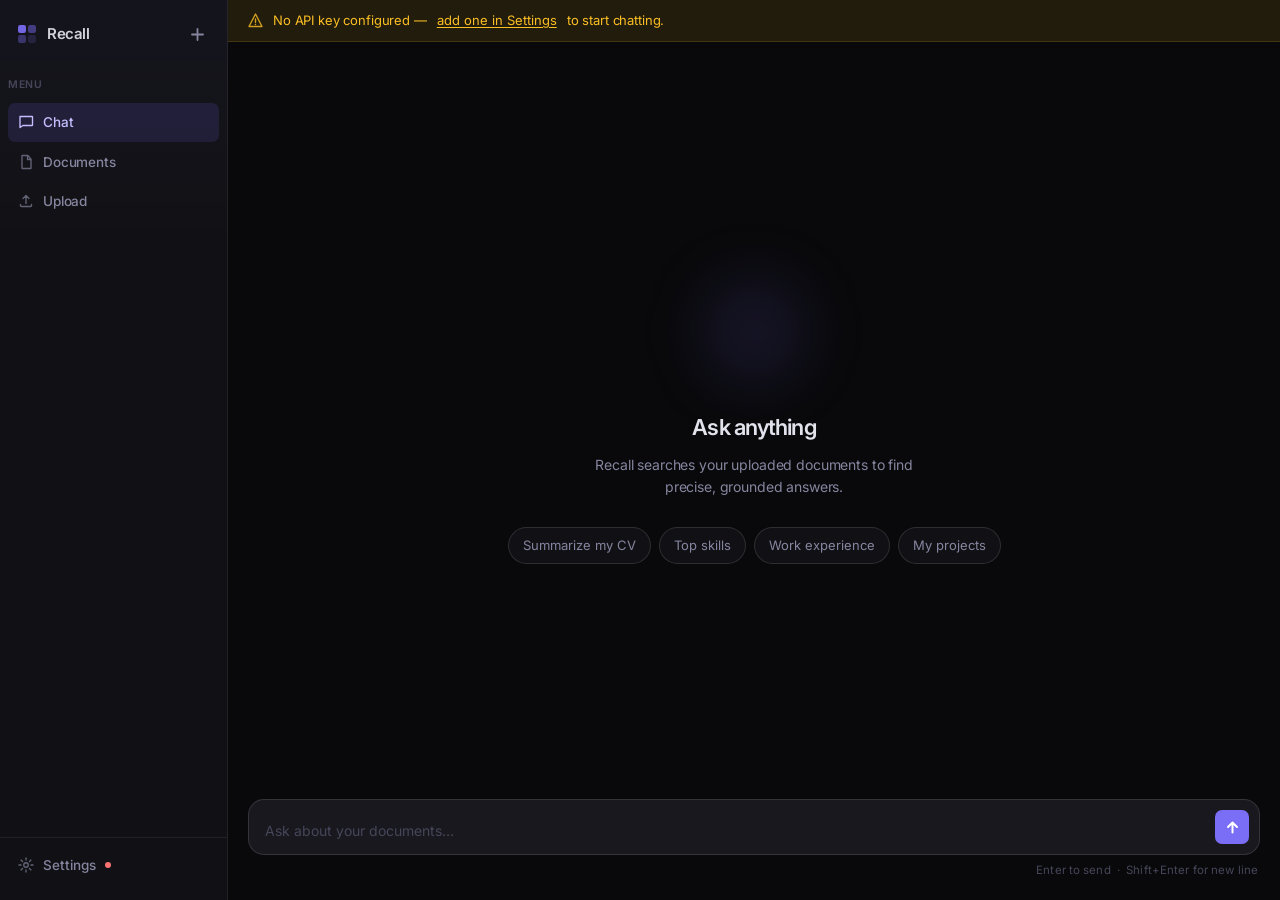
<file: src/frontend/index.html>
<!DOCTYPE html>
<html lang="en">
<head>
  <meta charset="UTF-8">
  <meta name="viewport" content="width=device-width, initial-scale=1.0">
  <meta http-equiv="refresh" content="0; url=pages/chat.html">
  <title>Recall</title>
  <script>window.location.replace("pages/chat.html")</script>
</head>
<body></body>
</html>
</file>
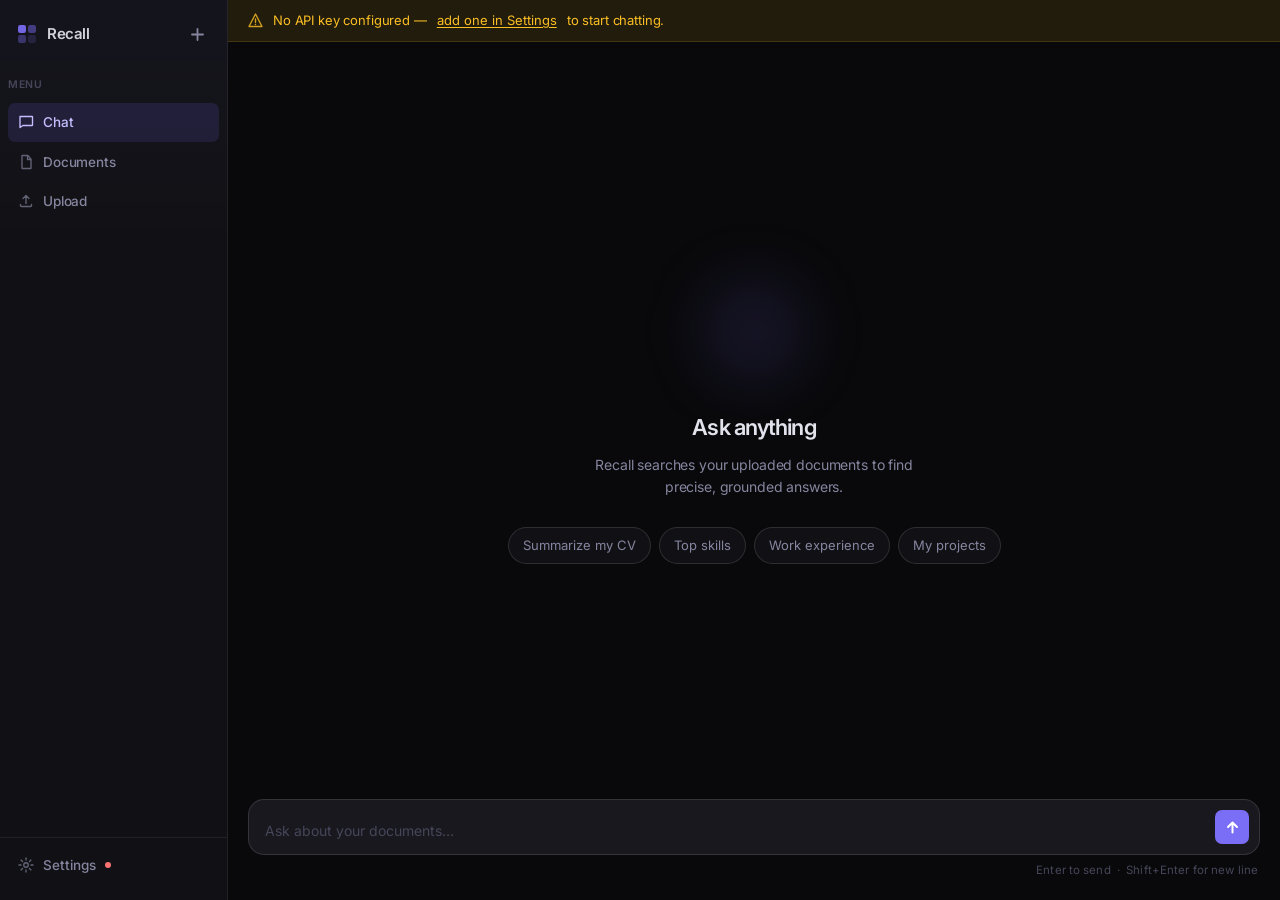
<file: src/frontend/pages/chat.html>
<!DOCTYPE html>
<html lang="en">
<head>
  <meta charset="UTF-8">
  <meta name="viewport" content="width=device-width, initial-scale=1.0">
  <title>Chat — Recall</title>
  <link rel="preconnect" href="https://fonts.googleapis.com">
  <link rel="preconnect" href="https://fonts.gstatic.com" crossorigin>
  <link href="https://fonts.googleapis.com/css2?family=Inter:wght@300;400;500;600&display=swap" rel="stylesheet">
  <link rel="stylesheet" href="../css/style.css">
</head>
<body>

<div class="app-shell">

  <!-- ── Sidebar ─────────────────────────────────────────────── -->
  <aside class="sidebar">
    <div class="sidebar-header">
      <a href="chat.html" class="brand-link" aria-label="Recall home">
        <!-- 4-square grid mark — accent fades diagonally, suggesting depth of recall -->
        <svg class="brand-icon" width="22" height="22" viewBox="0 0 22 22" fill="none" aria-hidden="true">
          <rect x="2" y="2" width="8" height="8" rx="2.2" fill="var(--accent)"/>
          <rect x="12" y="2" width="8" height="8" rx="2.2" fill="var(--accent)" opacity=".5"/>
          <rect x="2" y="12" width="8" height="8" rx="2.2" fill="var(--accent)" opacity=".4"/>
          <rect x="12" y="12" width="8" height="8" rx="2.2" fill="var(--accent)" opacity=".18"/>
        </svg>
        <span class="brand-name">Recall</span>
      </a>
      <a href="chat.html" class="icon-btn" id="new-chat-btn" title="New conversation" aria-label="New conversation">
        <svg width="13" height="13" viewBox="0 0 13 13" fill="none" aria-hidden="true">
          <path d="M6.5 1v11M1 6.5h11" stroke="currentColor" stroke-width="1.8" stroke-linecap="round"/>
        </svg>
      </a>
    </div>

    <p class="sidebar-section-label">Menu</p>

    <nav class="sidebar-nav" aria-label="Main navigation">
      <a href="chat.html" class="nav-item" data-page="chat">
        <svg width="16" height="16" viewBox="0 0 16 16" fill="none" aria-hidden="true">
          <path d="M2 2.5h12a.5.5 0 0 1 .5.5v8a.5.5 0 0 1-.5.5H4.9l-2.9 2V3a.5.5 0 0 1 .5-.5Z"
                stroke="currentColor" stroke-width="1.35" stroke-linejoin="round"/>
        </svg>
        Chat
      </a>
      <a href="documents.html" class="nav-item" data-page="documents">
        <svg width="16" height="16" viewBox="0 0 16 16" fill="none" aria-hidden="true">
          <path d="M4 1.5h5.8L13 5.2V14a.5.5 0 0 1-.5.5h-8A.5.5 0 0 1 4 14V2a.5.5 0 0 1 .5-.5Z" 
                stroke="currentColor" stroke-width="1.35" stroke-linejoin="round"/>
          <path d="M9.5 1.5v4H13" stroke="currentColor" stroke-width="1.35" stroke-linejoin="round"/>
        </svg>
        Documents
      </a>
      <a href="upload.html" class="nav-item" data-page="upload">
        <svg width="16" height="16" viewBox="0 0 16 16" fill="none" aria-hidden="true">
          <path d="M8 10.5V2.5m0 0L5 5.5m3-3 3 3" stroke="currentColor" stroke-width="1.35" stroke-linecap="round" stroke-linejoin="round"/>
          <path d="M2.5 11.5v1a1 1 0 0 0 1 1h9a1 1 0 0 0 1-1v-1" stroke="currentColor" stroke-width="1.35" stroke-linecap="round"/>
        </svg>
        Upload
      </a>
    </nav>

    <div class="sidebar-footer">
      <button class="nav-item" id="open-settings" aria-label="Open settings">
        <svg width="16" height="16" viewBox="0 0 16 16" fill="none" aria-hidden="true">
          <circle cx="8" cy="8" r="2.25" stroke="currentColor" stroke-width="1.35"/>
          <path d="M8 1v2M8 13v2M1 8h2M13 8h2M3.1 3.1l1.4 1.4M11.5 11.5l1.4 1.4M12.9 3.1l-1.4 1.4M4.5 11.5l-1.4 1.4"
                stroke="currentColor" stroke-width="1.35" stroke-linecap="round"/>
        </svg>
        Settings
        <span class="key-dot" id="key-indicator" aria-label="API key status"></span>
      </button>
    </div>
  </aside>
  <!-- /sidebar -->

  <!-- ── Main content ────────────────────────────────────────── -->
  <main class="main-content">

    <!-- Mobile topbar -->
    <div class="page-topbar">
      <button class="menu-toggle" id="menu-toggle" aria-label="Open sidebar">
        <span></span><span></span><span></span>
      </button>
      <span class="page-topbar-title">Chat</span>
    </div>

    <!-- API key warning (shown by JS when no key is stored) -->
    <div class="warning-banner hidden" id="api-warning" role="alert">
      <svg width="15" height="15" viewBox="0 0 15 15" fill="none" aria-hidden="true">
        <path d="M7.5 1L14 13.5H1L7.5 1Z" stroke="currentColor" stroke-width="1.4" stroke-linejoin="round"/>
        <path d="M7.5 6v3.5" stroke="currentColor" stroke-width="1.4" stroke-linecap="round"/>
        <circle cx="7.5" cy="11.5" r=".75" fill="currentColor"/>
      </svg>
      No API key configured —
      <button class="banner-action" id="banner-settings-btn">add one in Settings</button>
      to start chatting.
    </div>

    <!-- Message thread -->
    <div class="chat-messages" id="chat-messages" role="log" aria-live="polite" aria-label="Conversation">

      <!-- Empty / welcome state -->
      <div class="empty-chat" id="empty-state">
        <div class="empty-orb" aria-hidden="true"></div>
        <h2>Ask anything</h2>
        <p>Recall searches your uploaded documents to find precise, grounded answers.</p>
        <div class="prompt-chips" role="list" aria-label="Suggested prompts">
          <button class="prompt-chip" role="listitem" data-prompt="Summarize my CV">Summarize my CV</button>
          <button class="prompt-chip" role="listitem" data-prompt="What are my top skills?">Top skills</button>
          <button class="prompt-chip" role="listitem" data-prompt="List my work experience">Work experience</button>
          <button class="prompt-chip" role="listitem" data-prompt="What projects have I worked on?">My projects</button>
        </div>
      </div>

    </div>
    <!-- /chat-messages -->

    <!-- Pinned input bar -->
    <div class="chat-input-area">
      <div class="chat-input-wrapper">
        <textarea
          id="chat-input"
          placeholder="Ask about your documents…"
          rows="1"
          aria-label="Chat message"
          autocomplete="off"
          spellcheck="false"
        ></textarea>
        <button class="send-btn" id="send-btn" title="Send (Enter)" aria-label="Send message">
          <svg width="15" height="15" viewBox="0 0 15 15" fill="none" aria-hidden="true">
            <path d="M7.5 12.5V2.5m0 0L3 7m4.5-4.5L12 7"
                  stroke="currentColor" stroke-width="2" stroke-linecap="round" stroke-linejoin="round"/>
          </svg>
        </button>
      </div>
      <p class="input-hint">Enter to send &nbsp;·&nbsp; Shift+Enter for new line</p>
    </div>

  </main>
  <!-- /main-content -->

</div>
<!-- /app-shell -->

<!-- Mobile sidebar backdrop -->
<div class="sidebar-backdrop" id="sidebar-backdrop" aria-hidden="true"></div>

<!-- Settings modal -->
<dialog class="modal" id="settings-modal" aria-label="Settings">
  <div class="modal-panel">
    <div class="modal-header">
      <h2>Settings</h2>
      <button class="icon-btn" id="close-settings" aria-label="Close settings">
        <svg width="13" height="13" viewBox="0 0 13 13" fill="none" aria-hidden="true">
          <path d="M1 1l11 11M12 1L1 12" stroke="currentColor" stroke-width="1.8" stroke-linecap="round"/>
        </svg>
      </button>
    </div>
    <div class="modal-body">
      <div class="field">
        <label class="field-label" for="api-key-input">API Key</label>
        <p class="field-hint">
          Stored locally in your browser. Sent only to your local Recall backend —
          never to any third party.
        </p>
        <div class="key-reveal-wrap" style="margin-top: 8px;">
          <input
            type="password"
            id="api-key-input"
            class="input"
            placeholder="sk-ant-…"
            autocomplete="off"
            spellcheck="false"
          >
          <button class="key-toggle icon-btn" id="toggle-key-visibility" type="button" aria-label="Show API key">
            <svg width="15" height="15" viewBox="0 0 15 15" fill="none" aria-hidden="true">
              <ellipse cx="7.5" cy="7.5" rx="5.5" ry="3.5" stroke="currentColor" stroke-width="1.3"/>
              <circle cx="7.5" cy="7.5" r="1.5" fill="currentColor"/>
            </svg>
          </button>
        </div>
      </div>
    </div>
    <div class="modal-footer">
      <button class="btn btn-ghost" id="cancel-settings">Cancel</button>
      <button class="btn btn-primary" id="save-settings">Save key</button>
    </div>
  </div>
</dialog>

<!-- Toast container -->
<div id="toast-container" class="toast-container" aria-live="assertive" aria-atomic="true"></div>

<script type="module" src="../js/chat.js"></script>
</body>
</html>
</file>
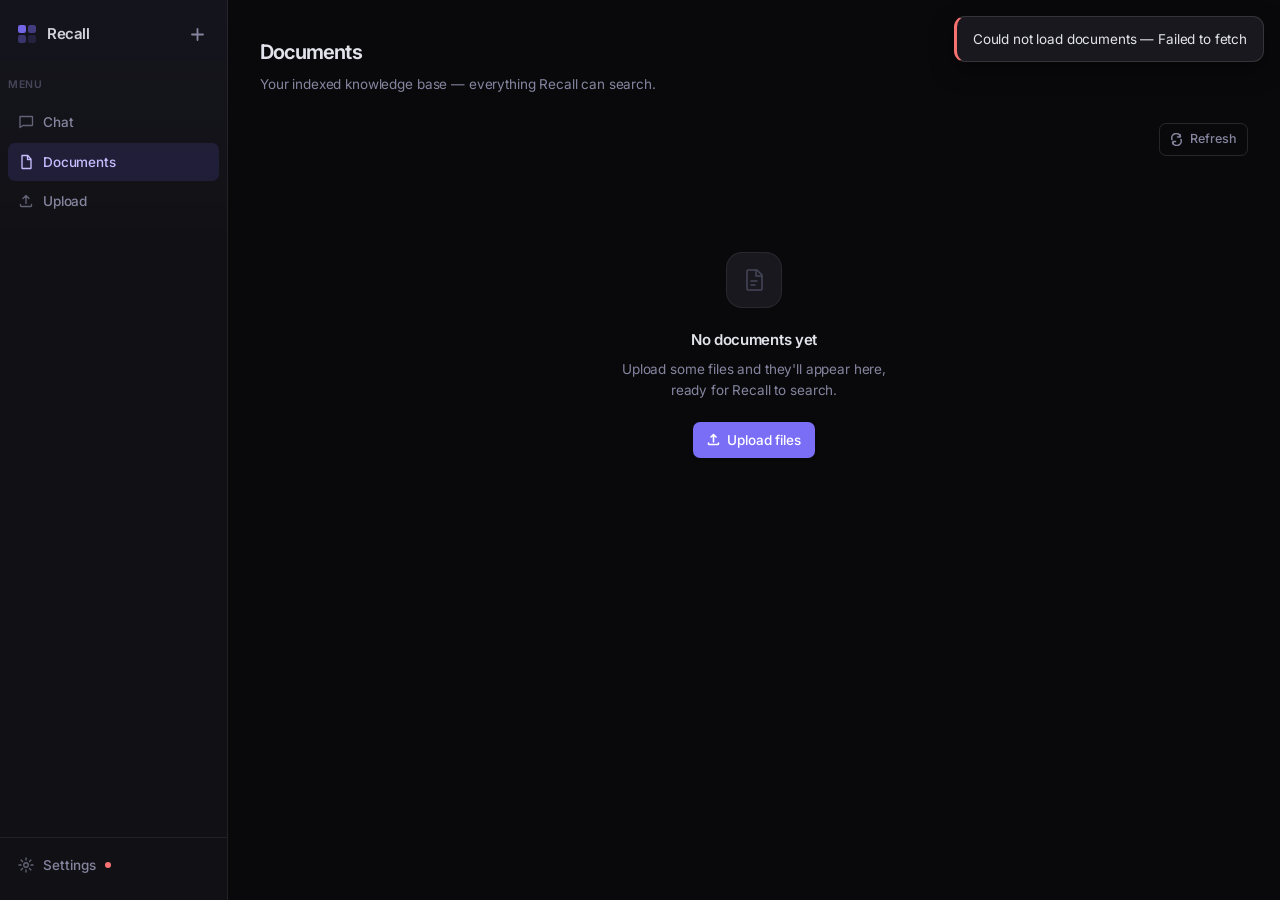
<file: src/frontend/pages/documents.html>
<!DOCTYPE html>
<html lang="en">
<head>
  <meta charset="UTF-8">
  <meta name="viewport" content="width=device-width, initial-scale=1.0">
  <title>Documents — Recall</title>
  <link rel="preconnect" href="https://fonts.googleapis.com">
  <link rel="preconnect" href="https://fonts.gstatic.com" crossorigin>
  <link href="https://fonts.googleapis.com/css2?family=Inter:wght@300;400;500;600&display=swap" rel="stylesheet">
  <link rel="stylesheet" href="../css/style.css">
</head>
<body>

<div class="app-shell">

  <!-- ── Sidebar ─────────────────────────────────────────────── -->
  <aside class="sidebar">
    <div class="sidebar-header">
      <a href="chat.html" class="brand-link" aria-label="Recall home">
        <svg class="brand-icon" width="22" height="22" viewBox="0 0 22 22" fill="none" aria-hidden="true">
          <rect x="2" y="2" width="8" height="8" rx="2.2" fill="var(--accent)"/>
          <rect x="12" y="2" width="8" height="8" rx="2.2" fill="var(--accent)" opacity=".5"/>
          <rect x="2" y="12" width="8" height="8" rx="2.2" fill="var(--accent)" opacity=".4"/>
          <rect x="12" y="12" width="8" height="8" rx="2.2" fill="var(--accent)" opacity=".18"/>
        </svg>
        <span class="brand-name">Recall</span>
      </a>
      <a href="chat.html" class="icon-btn" id="new-chat-btn" title="New conversation" aria-label="New conversation">
        <svg width="13" height="13" viewBox="0 0 13 13" fill="none" aria-hidden="true">
          <path d="M6.5 1v11M1 6.5h11" stroke="currentColor" stroke-width="1.8" stroke-linecap="round"/>
        </svg>
      </a>
    </div>

    <p class="sidebar-section-label">Menu</p>

    <nav class="sidebar-nav" aria-label="Main navigation">
      <a href="chat.html" class="nav-item" data-page="chat">
        <svg width="16" height="16" viewBox="0 0 16 16" fill="none" aria-hidden="true">
          <path d="M2 2.5h12a.5.5 0 0 1 .5.5v8a.5.5 0 0 1-.5.5H4.9l-2.9 2V3a.5.5 0 0 1 .5-.5Z"
                stroke="currentColor" stroke-width="1.35" stroke-linejoin="round"/>
        </svg>
        Chat
      </a>
      <a href="documents.html" class="nav-item" data-page="documents">
        <svg width="16" height="16" viewBox="0 0 16 16" fill="none" aria-hidden="true">
          <path d="M4 1.5h5.8L13 5.2V14a.5.5 0 0 1-.5.5h-8A.5.5 0 0 1 4 14V2a.5.5 0 0 1 .5-.5Z"
                stroke="currentColor" stroke-width="1.35" stroke-linejoin="round"/>
          <path d="M9.5 1.5v4H13" stroke="currentColor" stroke-width="1.35" stroke-linejoin="round"/>
        </svg>
        Documents
      </a>
      <a href="upload.html" class="nav-item" data-page="upload">
        <svg width="16" height="16" viewBox="0 0 16 16" fill="none" aria-hidden="true">
          <path d="M8 10.5V2.5m0 0L5 5.5m3-3 3 3" stroke="currentColor" stroke-width="1.35" stroke-linecap="round" stroke-linejoin="round"/>
          <path d="M2.5 11.5v1a1 1 0 0 0 1 1h9a1 1 0 0 0 1-1v-1" stroke="currentColor" stroke-width="1.35" stroke-linecap="round"/>
        </svg>
        Upload
      </a>
    </nav>

    <div class="sidebar-footer">
      <button class="nav-item" id="open-settings" aria-label="Open settings">
        <svg width="16" height="16" viewBox="0 0 16 16" fill="none" aria-hidden="true">
          <circle cx="8" cy="8" r="2.25" stroke="currentColor" stroke-width="1.35"/>
          <path d="M8 1v2M8 13v2M1 8h2M13 8h2M3.1 3.1l1.4 1.4M11.5 11.5l1.4 1.4M12.9 3.1l-1.4 1.4M4.5 11.5l-1.4 1.4"
                stroke="currentColor" stroke-width="1.35" stroke-linecap="round"/>
        </svg>
        Settings
        <span class="key-dot" id="key-indicator" aria-label="API key status"></span>
      </button>
    </div>
  </aside>
  <!-- /sidebar -->

  <!-- ── Main content ────────────────────────────────────────── -->
  <main class="main-content">

    <!-- Mobile topbar -->
    <div class="page-topbar">
      <button class="menu-toggle" id="menu-toggle" aria-label="Open sidebar">
        <span></span><span></span><span></span>
      </button>
      <span class="page-topbar-title">Documents</span>
    </div>

    <div class="page-content">

      <div class="page-heading">
        <h1>Documents</h1>
        <p>Your indexed knowledge base — everything Recall can search.</p>
      </div>

      <!-- Docs subheader: count + refresh -->
      <div class="docs-header">
        <span class="docs-count" id="doc-count"></span>
        <button class="btn btn-ghost" id="refresh-btn" title="Refresh list" style="padding: 5px 10px; font-size: 12.5px;">
          <svg width="13" height="13" viewBox="0 0 13 13" fill="none" aria-hidden="true">
            <path d="M2 6.5A4.5 4.5 0 0 1 10.5 3.5M11 6.5A4.5 4.5 0 0 1 2.5 9.5" stroke="currentColor" stroke-width="1.5" stroke-linecap="round"/>
            <path d="M10 1.5v2.5H7.5" stroke="currentColor" stroke-width="1.5" stroke-linecap="round" stroke-linejoin="round"/>
            <path d="M3 11V8.5H5.5" stroke="currentColor" stroke-width="1.5" stroke-linecap="round" stroke-linejoin="round"/>
          </svg>
          Refresh
        </button>
      </div>

      <!-- Loading state -->
      <div id="docs-loading" class="spinner-wrap" aria-label="Loading documents">
        <div class="spinner" role="status"></div>
      </div>

      <!-- Empty state -->
      <div id="docs-empty" class="empty-state hidden" aria-live="polite">
        <div class="empty-state-icon" aria-hidden="true">
          <svg width="24" height="24" viewBox="0 0 24 24" fill="none">
            <path d="M6 2h9l5 5v14a1 1 0 0 1-1 1H6a1 1 0 0 1-1-1V3a1 1 0 0 1 1-1Z"
                  stroke="currentColor" stroke-width="1.5" stroke-linejoin="round"/>
            <path d="M14 2v6h6" stroke="currentColor" stroke-width="1.5" stroke-linejoin="round"/>
            <path d="M9 13h6M9 17h4" stroke="currentColor" stroke-width="1.5" stroke-linecap="round"/>
          </svg>
        </div>
        <h3>No documents yet</h3>
        <p>Upload some files and they'll appear here, ready for Recall to search.</p>
        <a href="upload.html" class="btn btn-primary">
          <svg width="13" height="13" viewBox="0 0 13 13" fill="none" aria-hidden="true">
            <path d="M6.5 9V1.5m0 0L4 4m2.5-2.5L9 4" stroke="currentColor" stroke-width="1.6" stroke-linecap="round" stroke-linejoin="round"/>
            <path d="M1.5 10v.75A.75.75 0 0 0 2.25 11.5h8.5a.75.75 0 0 0 .75-.75V10" stroke="currentColor" stroke-width="1.6" stroke-linecap="round"/>
          </svg>
          Upload files
        </a>
      </div>

      <!-- Document list (populated by JS) -->
      <div id="doc-list" class="doc-list hidden" role="list" aria-label="Uploaded documents">
        <!-- Column header -->
        <div class="doc-list-header" role="row" aria-hidden="true">
          <span>Name</span>
          <span>Size</span>
          <span>Uploaded</span>
          <span></span>
        </div>
        <!-- Rows injected here by documents.js -->
      </div>

    </div>
    <!-- /page-content -->

  </main>
  <!-- /main-content -->

</div>
<!-- /app-shell -->

<!-- Mobile sidebar backdrop -->
<div class="sidebar-backdrop" id="sidebar-backdrop" aria-hidden="true"></div>

<!-- Settings modal -->
<dialog class="modal" id="settings-modal" aria-label="Settings">
  <div class="modal-panel">
    <div class="modal-header">
      <h2>Settings</h2>
      <button class="icon-btn" id="close-settings" aria-label="Close settings">
        <svg width="13" height="13" viewBox="0 0 13 13" fill="none" aria-hidden="true">
          <path d="M1 1l11 11M12 1L1 12" stroke="currentColor" stroke-width="1.8" stroke-linecap="round"/>
        </svg>
      </button>
    </div>
    <div class="modal-body">
      <div class="field">
        <label class="field-label" for="api-key-input">API Key</label>
        <p class="field-hint">
          Stored locally in your browser. Sent only to your local Recall backend —
          never to any third party.
        </p>
        <div class="key-reveal-wrap" style="margin-top: 8px;">
          <input
            type="password"
            id="api-key-input"
            class="input"
            placeholder="sk-ant-…"
            autocomplete="off"
            spellcheck="false"
          >
          <button class="key-toggle icon-btn" id="toggle-key-visibility" type="button" aria-label="Show API key">
            <svg width="15" height="15" viewBox="0 0 15 15" fill="none" aria-hidden="true">
              <ellipse cx="7.5" cy="7.5" rx="5.5" ry="3.5" stroke="currentColor" stroke-width="1.3"/>
              <circle cx="7.5" cy="7.5" r="1.5" fill="currentColor"/>
            </svg>
          </button>
        </div>
      </div>
    </div>
    <div class="modal-footer">
      <button class="btn btn-ghost" id="cancel-settings">Cancel</button>
      <button class="btn btn-primary" id="save-settings">Save key</button>
    </div>
  </div>
</dialog>

<!-- Toast container -->
<div id="toast-container" class="toast-container" aria-live="assertive" aria-atomic="true"></div>

<script type="module" src="../js/documents.js"></script>
</body>
</html>
</file>
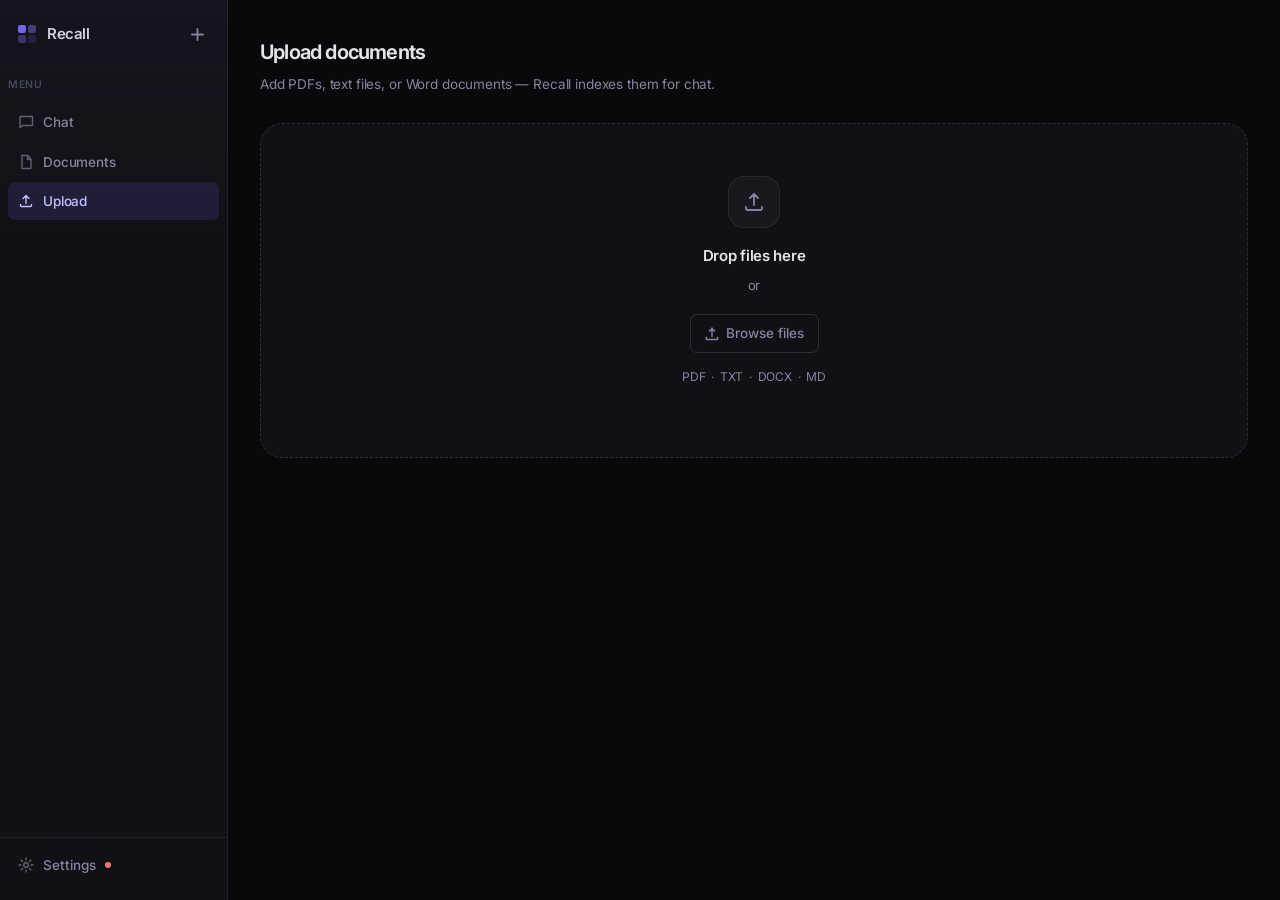
<file: src/frontend/pages/upload.html>
<!DOCTYPE html>
<html lang="en">
<head>
  <meta charset="UTF-8">
  <meta name="viewport" content="width=device-width, initial-scale=1.0">
  <title>Upload — Recall</title>
  <link rel="preconnect" href="https://fonts.googleapis.com">
  <link rel="preconnect" href="https://fonts.gstatic.com" crossorigin>
  <link href="https://fonts.googleapis.com/css2?family=Inter:wght@300;400;500;600&display=swap" rel="stylesheet">
  <link rel="stylesheet" href="../css/style.css">
</head>
<body>

<div class="app-shell">

  <!-- ── Sidebar ─────────────────────────────────────────────── -->
  <aside class="sidebar">
    <div class="sidebar-header">
      <a href="chat.html" class="brand-link" aria-label="Recall home">
        <svg class="brand-icon" width="22" height="22" viewBox="0 0 22 22" fill="none" aria-hidden="true">
          <rect x="2" y="2" width="8" height="8" rx="2.2" fill="var(--accent)"/>
          <rect x="12" y="2" width="8" height="8" rx="2.2" fill="var(--accent)" opacity=".5"/>
          <rect x="2" y="12" width="8" height="8" rx="2.2" fill="var(--accent)" opacity=".4"/>
          <rect x="12" y="12" width="8" height="8" rx="2.2" fill="var(--accent)" opacity=".18"/>
        </svg>
        <span class="brand-name">Recall</span>
      </a>
      <a href="chat.html" class="icon-btn" id="new-chat-btn" title="New conversation" aria-label="New conversation">
        <svg width="13" height="13" viewBox="0 0 13 13" fill="none" aria-hidden="true">
          <path d="M6.5 1v11M1 6.5h11" stroke="currentColor" stroke-width="1.8" stroke-linecap="round"/>
        </svg>
      </a>
    </div>

    <p class="sidebar-section-label">Menu</p>

    <nav class="sidebar-nav" aria-label="Main navigation">
      <a href="chat.html" class="nav-item" data-page="chat">
        <svg width="16" height="16" viewBox="0 0 16 16" fill="none" aria-hidden="true">
          <path d="M2 2.5h12a.5.5 0 0 1 .5.5v8a.5.5 0 0 1-.5.5H4.9l-2.9 2V3a.5.5 0 0 1 .5-.5Z"
                stroke="currentColor" stroke-width="1.35" stroke-linejoin="round"/>
        </svg>
        Chat
      </a>
      <a href="documents.html" class="nav-item" data-page="documents">
        <svg width="16" height="16" viewBox="0 0 16 16" fill="none" aria-hidden="true">
          <path d="M4 1.5h5.8L13 5.2V14a.5.5 0 0 1-.5.5h-8A.5.5 0 0 1 4 14V2a.5.5 0 0 1 .5-.5Z"
                stroke="currentColor" stroke-width="1.35" stroke-linejoin="round"/>
          <path d="M9.5 1.5v4H13" stroke="currentColor" stroke-width="1.35" stroke-linejoin="round"/>
        </svg>
        Documents
      </a>
      <a href="upload.html" class="nav-item" data-page="upload">
        <svg width="16" height="16" viewBox="0 0 16 16" fill="none" aria-hidden="true">
          <path d="M8 10.5V2.5m0 0L5 5.5m3-3 3 3" stroke="currentColor" stroke-width="1.35" stroke-linecap="round" stroke-linejoin="round"/>
          <path d="M2.5 11.5v1a1 1 0 0 0 1 1h9a1 1 0 0 0 1-1v-1" stroke="currentColor" stroke-width="1.35" stroke-linecap="round"/>
        </svg>
        Upload
      </a>
    </nav>

    <div class="sidebar-footer">
      <button class="nav-item" id="open-settings" aria-label="Open settings">
        <svg width="16" height="16" viewBox="0 0 16 16" fill="none" aria-hidden="true">
          <circle cx="8" cy="8" r="2.25" stroke="currentColor" stroke-width="1.35"/>
          <path d="M8 1v2M8 13v2M1 8h2M13 8h2M3.1 3.1l1.4 1.4M11.5 11.5l1.4 1.4M12.9 3.1l-1.4 1.4M4.5 11.5l-1.4 1.4"
                stroke="currentColor" stroke-width="1.35" stroke-linecap="round"/>
        </svg>
        Settings
        <span class="key-dot" id="key-indicator" aria-label="API key status"></span>
      </button>
    </div>
  </aside>
  <!-- /sidebar -->

  <!-- ── Main content ────────────────────────────────────────── -->
  <main class="main-content">

    <!-- Mobile topbar -->
    <div class="page-topbar">
      <button class="menu-toggle" id="menu-toggle" aria-label="Open sidebar">
        <span></span><span></span><span></span>
      </button>
      <span class="page-topbar-title">Upload</span>
    </div>

    <div class="page-content">

      <div class="page-heading">
        <h1>Upload documents</h1>
        <p>Add PDFs, text files, or Word documents — Recall indexes them for chat.</p>
      </div>

      <!-- Drop zone -->
      <div class="drop-zone" id="drop-zone" role="button" tabindex="0" aria-label="Drop files here or click to browse">

        <!-- Icon -->
        <div class="drop-icon" aria-hidden="true">
          <svg width="24" height="24" viewBox="0 0 24 24" fill="none">
            <path d="M12 15V4m0 0L8 8m4-4 4 4" stroke="currentColor" stroke-width="1.8" stroke-linecap="round" stroke-linejoin="round"/>
            <path d="M4 17v1.5A1.5 1.5 0 0 0 5.5 20h13a1.5 1.5 0 0 0 1.5-1.5V17" stroke="currentColor" stroke-width="1.8" stroke-linecap="round"/>
          </svg>
        </div>

        <p class="drop-title">Drop files here</p>
        <p class="drop-sub">or</p>

        <button class="btn btn-ghost" id="browse-btn" type="button">
          <svg width="14" height="14" viewBox="0 0 14 14" fill="none" aria-hidden="true">
            <path d="M1.5 10.5V12a.5.5 0 0 0 .5.5h10a.5.5 0 0 0 .5-.5v-1.5" stroke="currentColor" stroke-width="1.4" stroke-linecap="round"/>
            <path d="M7 1v8.5M4.5 4 7 1.5 9.5 4" stroke="currentColor" stroke-width="1.4" stroke-linecap="round" stroke-linejoin="round"/>
          </svg>
          Browse files
        </button>

        <p class="drop-sub" style="margin-top: 14px; font-size: 12px;">
          PDF &nbsp;·&nbsp; TXT &nbsp;·&nbsp; DOCX &nbsp;·&nbsp; MD
        </p>

        <!-- Hidden file input -->
        <input
          type="file"
          id="file-input"
          multiple
          accept=".pdf,.txt,.docx,.doc,.md"
          aria-hidden="true"
          style="display:none"
        >
      </div>
      <!-- /drop-zone -->

      <!-- Upload queue — items appended here by JS -->
      <div id="file-queue" class="file-queue" aria-live="polite" aria-label="Upload queue"></div>

    </div>
    <!-- /page-content -->

  </main>
  <!-- /main-content -->

</div>
<!-- /app-shell -->

<!-- Mobile sidebar backdrop -->
<div class="sidebar-backdrop" id="sidebar-backdrop" aria-hidden="true"></div>

<!-- Settings modal -->
<dialog class="modal" id="settings-modal" aria-label="Settings">
  <div class="modal-panel">
    <div class="modal-header">
      <h2>Settings</h2>
      <button class="icon-btn" id="close-settings" aria-label="Close settings">
        <svg width="13" height="13" viewBox="0 0 13 13" fill="none" aria-hidden="true">
          <path d="M1 1l11 11M12 1L1 12" stroke="currentColor" stroke-width="1.8" stroke-linecap="round"/>
        </svg>
      </button>
    </div>
    <div class="modal-body">
      <div class="field">
        <label class="field-label" for="api-key-input">API Key</label>
        <p class="field-hint">
          Stored locally in your browser. Sent only to your local Recall backend —
          never to any third party.
        </p>
        <div class="key-reveal-wrap" style="margin-top: 8px;">
          <input
            type="password"
            id="api-key-input"
            class="input"
            placeholder="sk-ant-…"
            autocomplete="off"
            spellcheck="false"
          >
          <button class="key-toggle icon-btn" id="toggle-key-visibility" type="button" aria-label="Show API key">
            <svg width="15" height="15" viewBox="0 0 15 15" fill="none" aria-hidden="true">
              <ellipse cx="7.5" cy="7.5" rx="5.5" ry="3.5" stroke="currentColor" stroke-width="1.3"/>
              <circle cx="7.5" cy="7.5" r="1.5" fill="currentColor"/>
            </svg>
          </button>
        </div>
      </div>
    </div>
    <div class="modal-footer">
      <button class="btn btn-ghost" id="cancel-settings">Cancel</button>
      <button class="btn btn-primary" id="save-settings">Save key</button>
    </div>
  </div>
</dialog>

<!-- Toast container -->
<div id="toast-container" class="toast-container" aria-live="assertive" aria-atomic="true"></div>

<script type="module" src="../js/upload.js"></script>
</body>
</html>
</file>
<file: src/frontend/css/style.css>
/* ══════════════════════════════════════════════════════════════════
   RECALL — Personal Knowledge Assistant
   style.css  |  Single source of truth for all styles
══════════════════════════════════════════════════════════════════ */

/* ── DESIGN TOKENS ──────────────────────────────────────────────── */
:root {
  /* Backgrounds — stacked from deepest to most elevated */
  --bg:           #09090b;
  --bg-surface:   #111115;
  --bg-elevated:  #18181e;
  --bg-hover:     #1f1f28;

  /* Borders */
  --border:        rgba(255,255,255,0.07);
  --border-strong: rgba(255,255,255,0.12);

  /* Accent — a violet that sits between indigo and purple */
  --accent:       #7b6ef6;
  --accent-hi:    #9d92f9;
  --accent-dim:   rgba(123, 110, 246, 0.14);
  --accent-glow:  rgba(123, 110, 246, 0.07);
  --accent-text:  #c4beff;

  /* Text */
  --tx-1: #e3e3ec;
  --tx-2: #8585a0;
  --tx-3: #46465a;

  /* Semantic */
  --green:      #4ade80;
  --green-dim:  rgba(74, 222, 128, 0.10);
  --red:        #f87171;
  --red-dim:    rgba(248, 113, 113, 0.10);
  --amber:      #fbbf24;
  --amber-dim:  rgba(251, 191, 36, 0.10);

  /* Layout */
  --sidebar-w: 228px;

  /* Radii */
  --r-xs:   4px;
  --r-sm:   7px;
  --r-md:   11px;
  --r-lg:   16px;
  --r-xl:   22px;
  --r-full: 9999px;

  /* Transitions */
  --t-fast: 100ms ease;
  --t-base: 180ms ease;
  --t-slow: 320ms cubic-bezier(0.16, 1, 0.3, 1);
}


/* ── RESET & BASE ───────────────────────────────────────────────── */
*, *::before, *::after { box-sizing: border-box; margin: 0; padding: 0; }

html, body { height: 100%; }

body {
  font-family: 'Inter', system-ui, -apple-system, BlinkMacSystemFont, sans-serif;
  background: var(--bg);
  color: var(--tx-1);
  font-size: 14px;
  line-height: 1.65;
  letter-spacing: -0.01em;
  -webkit-font-smoothing: antialiased;
  text-rendering: optimizeLegibility;
  overflow: hidden;
  animation: page-fade-in 200ms ease both;
}

a { color: inherit; text-decoration: none; }
button { cursor: pointer; font: inherit; border: none; background: none; }
input, textarea { font: inherit; }
svg { display: block; flex-shrink: 0; }
img { display: block; max-width: 100%; }
::selection { background: var(--accent-dim); color: var(--accent-text); }


/* ── CUSTOM SCROLLBAR ───────────────────────────────────────────── */
::-webkit-scrollbar { width: 4px; }
::-webkit-scrollbar-track { background: transparent; }
::-webkit-scrollbar-thumb {
  background: var(--border-strong);
  border-radius: var(--r-full);
}
::-webkit-scrollbar-thumb:hover { background: var(--tx-3); }


/* ── SHELL LAYOUT ───────────────────────────────────────────────── */
.app-shell {
  display: flex;
  height: 100vh;
  overflow: hidden;
}

.main-content {
  flex: 1;
  min-width: 0;
  display: flex;
  flex-direction: column;
  height: 100vh;
  overflow: hidden;
}


/* ── SIDEBAR ────────────────────────────────────────────────────── */
.sidebar {
  width: var(--sidebar-w);
  flex-shrink: 0;
  display: flex;
  flex-direction: column;
  height: 100vh;
  background: var(--bg-surface);
  border-right: 1px solid var(--border);
  overflow: hidden;

  /* Subtle gradient from accent at top — almost imperceptible */
  background-image: linear-gradient(
    180deg,
    rgba(123, 110, 246, 0.04) 0%,
    transparent 240px
  );
}

.sidebar-header {
  display: flex;
  align-items: center;
  justify-content: space-between;
  padding: 20px 16px 16px;
  flex-shrink: 0;
}

.brand-link {
  display: flex;
  align-items: center;
  gap: 9px;
  opacity: 0.92;
  transition: opacity var(--t-base);
}
.brand-link:hover { opacity: 1; }

.brand-icon { flex-shrink: 0; }

.brand-name {
  font-size: 15px;
  font-weight: 600;
  letter-spacing: -0.03em;
  color: var(--tx-1);
}

/* New chat button */
.icon-btn {
  display: flex;
  align-items: center;
  justify-content: center;
  width: 28px;
  height: 28px;
  border-radius: var(--r-sm);
  color: var(--tx-2);
  transition: background var(--t-fast), color var(--t-fast);
}
.icon-btn:hover { background: var(--bg-hover); color: var(--tx-1); }
.icon-btn:active { transform: scale(0.93); }

/* Nav section */
.sidebar-nav {
  display: flex;
  flex-direction: column;
  gap: 1px;
  padding: 4px 8px;
  flex-shrink: 0;
}

.sidebar-section-label {
  font-size: 10.5px;
  font-weight: 600;
  letter-spacing: 0.07em;
  text-transform: uppercase;
  color: var(--tx-3);
  padding: 12px 8px 6px;
  flex-shrink: 0;
}

.nav-item {
  display: flex;
  align-items: center;
  gap: 9px;
  padding: 8px 10px;
  border-radius: var(--r-sm);
  color: var(--tx-2);
  font-size: 13.5px;
  font-weight: 500;
  transition: background var(--t-fast), color var(--t-fast);
  user-select: none;
  position: relative;
}
.nav-item:hover { background: var(--bg-hover); color: var(--tx-1); }

.nav-item.active {
  background: var(--accent-dim);
  color: var(--accent-text);
}
.nav-item.active svg { opacity: 1; }

.nav-item svg { opacity: 0.7; transition: opacity var(--t-fast); }
.nav-item:hover svg, .nav-item.active svg { opacity: 1; }

/* Sidebar footer — pinned to bottom */
.sidebar-footer {
  margin-top: auto;
  padding: 8px 8px 16px;
  border-top: 1px solid var(--border);
  flex-shrink: 0;
}

/* Key status indicator dot */
.key-dot {
  width: 6px;
  height: 6px;
  border-radius: 50%;
  background: var(--red);
  margin-left: auto;
  flex-shrink: 0;
  transition: background var(--t-base);
}
.key-dot.active { background: var(--green); }

/* Mobile overlay */
.sidebar-backdrop {
  display: none;
  position: fixed;
  inset: 0;
  background: rgba(0, 0, 0, 0.65);
  backdrop-filter: blur(2px);
  z-index: 199;
  animation: fade-in 180ms ease both;
}

/* Mobile menu toggle */
.menu-toggle {
  display: none;
  flex-direction: column;
  justify-content: center;
  gap: 4px;
  width: 36px;
  height: 36px;
  padding: 8px;
  border-radius: var(--r-sm);
  color: var(--tx-2);
  transition: background var(--t-fast), color var(--t-fast);
  flex-shrink: 0;
}
.menu-toggle:hover { background: var(--bg-hover); color: var(--tx-1); }
.menu-toggle span {
  display: block;
  height: 1.5px;
  background: currentColor;
  border-radius: 2px;
  transition: transform var(--t-base);
}


/* ── WARNING BANNER ─────────────────────────────────────────────── */
.warning-banner {
  display: flex;
  align-items: center;
  gap: 10px;
  padding: 10px 20px;
  background: var(--amber-dim);
  border-bottom: 1px solid rgba(251, 191, 36, 0.15);
  font-size: 13px;
  color: var(--amber);
  flex-shrink: 0;
  animation: slide-down 200ms ease both;
}

.warning-banner svg { flex-shrink: 0; opacity: 0.8; }

.warning-banner .banner-action {
  font-weight: 600;
  text-decoration: underline;
  text-underline-offset: 2px;
  cursor: pointer;
  background: none;
  border: none;
  color: inherit;
  font: inherit;
  padding: 0;
}
.warning-banner .banner-action:hover { opacity: 0.8; }

.hidden { display: none !important; }


/* ══════════════════════════════════════════════════════════════════
   CHAT PAGE
══════════════════════════════════════════════════════════════════ */

/* Page top bar (for mobile menu btn) */
.page-topbar {
  display: none;
  align-items: center;
  gap: 12px;
  padding: 12px 16px;
  border-bottom: 1px solid var(--border);
  flex-shrink: 0;
}
.page-topbar-title {
  font-size: 14px;
  font-weight: 600;
  letter-spacing: -0.02em;
}

/* Chat messages area */
.chat-messages {
  flex: 1;
  overflow-y: auto;
  padding: 32px 24px 16px;
  scroll-behavior: smooth;
}

/* ── Empty state ── */
.empty-chat {
  display: flex;
  flex-direction: column;
  align-items: center;
  justify-content: center;
  height: 100%;
  text-align: center;
  padding: 40px 20px;
  gap: 0;
}

.empty-orb {
  width: 100px;
  height: 100px;
  border-radius: 50%;
  background: var(--accent-dim);
  filter: blur(32px);
  margin-bottom: 28px;
}

.empty-chat h2 {
  font-size: 22px;
  font-weight: 600;
  letter-spacing: -0.04em;
  color: var(--tx-1);
  margin-bottom: 8px;
}

.empty-chat p {
  font-size: 14px;
  color: var(--tx-2);
  max-width: 320px;
  line-height: 1.6;
  margin-bottom: 28px;
}

.prompt-chips {
  display: flex;
  flex-wrap: wrap;
  gap: 8px;
  justify-content: center;
}

.prompt-chip {
  padding: 7px 14px;
  border-radius: var(--r-full);
  border: 1px solid var(--border-strong);
  font-size: 13px;
  color: var(--tx-2);
  background: var(--bg-surface);
  transition: background var(--t-fast), color var(--t-fast), border-color var(--t-fast);
  white-space: nowrap;
}
.prompt-chip:hover {
  background: var(--bg-elevated);
  border-color: var(--accent-dim);
  color: var(--tx-1);
}

/* ── Messages ── */
.message {
  display: flex;
  flex-direction: column;
  margin-bottom: 20px;
  animation: msg-in 200ms var(--t-slow) both;
  max-width: 720px;
}

.message-user {
  align-items: flex-end;
  margin-left: auto;
}

.message-assistant {
  align-items: flex-start;
  margin-right: auto;
}

.message-bubble {
  padding: 11px 15px;
  border-radius: var(--r-lg);
  font-size: 14px;
  line-height: 1.7;
  word-break: break-word;
  max-width: min(72vw, 580px);
}

.message-user .message-bubble {
  background: var(--accent-dim);
  border: 1px solid rgba(123, 110, 246, 0.22);
  color: var(--tx-1);
  border-radius: var(--r-lg) var(--r-lg) var(--r-xs) var(--r-lg);
}

.message-assistant .message-bubble {
  background: var(--bg-elevated);
  border: 1px solid var(--border);
  color: var(--tx-1);
  border-radius: var(--r-lg) var(--r-lg) var(--r-lg) var(--r-xs);
}

.message-error .message-bubble {
  background: var(--red-dim);
  border-color: rgba(248, 113, 113, 0.2);
  color: var(--red);
}

.message-meta {
  font-size: 11px;
  color: var(--tx-3);
  padding: 4px 4px 0;
  letter-spacing: 0.01em;
}

/* Code inside messages */
.message-bubble pre {
  background: var(--bg);
  border: 1px solid var(--border);
  border-radius: var(--r-sm);
  padding: 12px 14px;
  margin: 10px 0;
  overflow-x: auto;
  font-size: 13px;
  line-height: 1.55;
}

.message-bubble code {
  font-family: 'JetBrains Mono', ui-monospace, 'Cascadia Code', monospace;
  font-size: 0.9em;
}

.message-bubble p > code,
.message-bubble li > code {
  background: var(--bg);
  border: 1px solid var(--border);
  border-radius: var(--r-xs);
  padding: 1px 5px;
}

.message-bubble strong { font-weight: 600; color: var(--tx-1); }
.message-bubble em { font-style: italic; }

/* ── Typing indicator ── */
.typing-bubble {
  display: flex;
  align-items: center;
  gap: 5px;
  padding: 14px 18px;
  min-width: 56px;
}

.typing-dot {
  width: 5px;
  height: 5px;
  border-radius: 50%;
  background: var(--accent);
  opacity: 0.4;
  animation: typing-pulse 1.4s ease-in-out infinite;
}
.typing-dot:nth-child(1) { animation-delay: 0ms; }
.typing-dot:nth-child(2) { animation-delay: 175ms; }
.typing-dot:nth-child(3) { animation-delay: 350ms; }

/* ── Chat input area ── */
.chat-input-area {
  padding: 12px 20px 20px;
  flex-shrink: 0;
  position: relative;
}

/* The signature glow — soft violet bloom on focus */
.chat-input-wrapper {
  position: relative;
  display: flex;
  align-items: flex-end;
  gap: 10px;
  background: var(--bg-elevated);
  border: 1px solid var(--border-strong);
  border-radius: var(--r-lg);
  padding: 10px 10px 10px 16px;
  transition: border-color var(--t-base), box-shadow var(--t-slow);
}

.chat-input-wrapper::before {
  content: '';
  position: absolute;
  inset: -1px;
  border-radius: inherit;
  pointer-events: none;
  box-shadow: 0 0 0 0 transparent;
  transition: box-shadow var(--t-slow);
}

.chat-input-wrapper:focus-within {
  border-color: rgba(123, 110, 246, 0.4);
  box-shadow:
    0 0 0 3px var(--accent-glow),
    0 8px 32px -4px rgba(123, 110, 246, 0.12),
    0 24px 64px -8px rgba(123, 110, 246, 0.07);
}

#chat-input {
  flex: 1;
  background: none;
  border: none;
  outline: none;
  color: var(--tx-1);
  font-size: 14px;
  line-height: 1.6;
  resize: none;
  min-height: 24px;
  max-height: 160px;
  overflow-y: auto;
  padding: 0;
}

#chat-input::placeholder { color: var(--tx-3); }

.send-btn {
  display: flex;
  align-items: center;
  justify-content: center;
  width: 34px;
  height: 34px;
  border-radius: var(--r-sm);
  background: var(--accent);
  color: #fff;
  flex-shrink: 0;
  transition: background var(--t-fast), transform var(--t-fast), opacity var(--t-fast);
}
.send-btn:hover { background: var(--accent-hi); }
.send-btn:active { transform: scale(0.92); }
.send-btn:disabled { opacity: 0.35; pointer-events: none; }

.input-hint {
  font-size: 11.5px;
  color: var(--tx-3);
  text-align: right;
  padding: 6px 2px 0;
  letter-spacing: 0.01em;
}


/* ══════════════════════════════════════════════════════════════════
   UPLOAD PAGE
══════════════════════════════════════════════════════════════════ */

.page-content {
  flex: 1;
  overflow-y: auto;
  padding: 36px 32px;
}

.page-heading {
  margin-bottom: 28px;
}

.page-heading h1 {
  font-size: 20px;
  font-weight: 650;
  letter-spacing: -0.04em;
  color: var(--tx-1);
  margin-bottom: 4px;
}

.page-heading p {
  font-size: 13.5px;
  color: var(--tx-2);
}

/* Drop zone */
.drop-zone {
  border: 1.5px dashed var(--border-strong);
  border-radius: var(--r-xl);
  padding: 52px 32px;
  text-align: center;
  cursor: pointer;
  transition:
    border-color var(--t-base),
    background var(--t-base),
    box-shadow var(--t-base);
  background: var(--bg-surface);
  position: relative;
  overflow: hidden;
  margin-bottom: 28px;
}

.drop-zone::before {
  content: '';
  position: absolute;
  inset: 0;
  background: radial-gradient(ellipse 60% 50% at 50% 100%, var(--accent-glow), transparent);
  opacity: 0;
  transition: opacity var(--t-slow);
  pointer-events: none;
}

.drop-zone:hover,
.drop-zone.drag-over {
  border-color: var(--accent);
  background: var(--bg-elevated);
}

.drop-zone:hover::before,
.drop-zone.drag-over::before { opacity: 1; }

.drop-zone.drag-over {
  border-style: solid;
  box-shadow: 0 0 0 4px var(--accent-glow), inset 0 0 32px var(--accent-glow);
}

.drop-icon {
  display: flex;
  align-items: center;
  justify-content: center;
  width: 52px;
  height: 52px;
  border-radius: var(--r-lg);
  background: var(--bg-elevated);
  border: 1px solid var(--border);
  color: var(--tx-2);
  margin: 0 auto 16px;
  transition: background var(--t-base), border-color var(--t-base), color var(--t-base);
}

.drop-zone:hover .drop-icon,
.drop-zone.drag-over .drop-icon {
  background: var(--accent-dim);
  border-color: rgba(123, 110, 246, 0.25);
  color: var(--accent-text);
}

.drop-title {
  font-size: 15px;
  font-weight: 600;
  letter-spacing: -0.02em;
  color: var(--tx-1);
  margin-bottom: 6px;
}

.drop-sub {
  font-size: 13px;
  color: var(--tx-2);
  margin-bottom: 18px;
}

/* File queue */
.file-queue {
  display: flex;
  flex-direction: column;
  gap: 8px;
}

.file-item {
  display: flex;
  align-items: flex-start;
  gap: 12px;
  padding: 14px 16px;
  background: var(--bg-surface);
  border: 1px solid var(--border);
  border-radius: var(--r-md);
  animation: msg-in 160ms ease both;
  transition: border-color var(--t-base);
}

.file-item.upload-done { border-color: rgba(74, 222, 128, 0.2); }

.file-item-body {
  flex: 1;
  min-width: 0;
}

.file-item-header {
  display: flex;
  align-items: baseline;
  justify-content: space-between;
  gap: 12px;
  margin-bottom: 8px;
}

.file-name {
  font-size: 13.5px;
  font-weight: 500;
  color: var(--tx-1);
  overflow: hidden;
  text-overflow: ellipsis;
  white-space: nowrap;
}

.file-size {
  font-size: 12px;
  color: var(--tx-3);
  flex-shrink: 0;
}

.file-progress {
  height: 3px;
  background: var(--bg-hover);
  border-radius: var(--r-full);
  overflow: hidden;
  margin-bottom: 6px;
}

.file-progress-fill {
  height: 100%;
  width: 0;
  border-radius: var(--r-full);
  background: var(--accent);
  transition: width 200ms ease, background 300ms ease;
}
.file-progress-fill.complete { background: var(--green); }
.file-progress-fill.error    { background: var(--red); }

.file-status {
  font-size: 12px;
  color: var(--tx-2);
}
.status-success { color: var(--green); }
.status-error   { color: var(--red); }


/* ══════════════════════════════════════════════════════════════════
   DOCUMENTS PAGE
══════════════════════════════════════════════════════════════════ */

/* Loading spinner */
.spinner-wrap {
  display: flex;
  align-items: center;
  justify-content: center;
  padding: 64px;
}

.spinner {
  width: 24px;
  height: 24px;
  border: 2px solid var(--border-strong);
  border-top-color: var(--accent);
  border-radius: 50%;
  animation: spin 600ms linear infinite;
}

/* Empty state (shared, also used in documents) */
.empty-state {
  display: flex;
  flex-direction: column;
  align-items: center;
  justify-content: center;
  padding: 80px 32px;
  text-align: center;
  color: var(--tx-2);
  gap: 0;
}

.empty-state-icon {
  display: flex;
  align-items: center;
  justify-content: center;
  width: 56px;
  height: 56px;
  border-radius: var(--r-lg);
  background: var(--bg-elevated);
  border: 1px solid var(--border);
  color: var(--tx-3);
  margin-bottom: 20px;
}

.empty-state h3 {
  font-size: 15px;
  font-weight: 600;
  color: var(--tx-1);
  letter-spacing: -0.02em;
  margin-bottom: 6px;
}

.empty-state p {
  font-size: 13.5px;
  max-width: 280px;
  line-height: 1.6;
  margin-bottom: 20px;
}

/* Docs header bar */
.docs-header {
  display: flex;
  align-items: center;
  justify-content: space-between;
  margin-bottom: 16px;
}

.docs-count {
  font-size: 12.5px;
  color: var(--tx-3);
  font-weight: 500;
}

/* Document list */
.doc-list {
  display: flex;
  flex-direction: column;
  border: 1px solid var(--border);
  border-radius: var(--r-lg);
  overflow: hidden;
  background: var(--bg-surface);
}

/* List column header */
.doc-list-header {
  display: grid;
  grid-template-columns: 1fr 80px 110px 44px;
  gap: 12px;
  align-items: center;
  padding: 9px 16px;
  border-bottom: 1px solid var(--border);
  background: var(--bg-elevated);
}

.doc-list-header span {
  font-size: 11px;
  font-weight: 600;
  letter-spacing: 0.05em;
  text-transform: uppercase;
  color: var(--tx-3);
}

/* Doc row */
.doc-row {
  display: grid;
  grid-template-columns: 1fr 80px 110px 44px;
  gap: 12px;
  align-items: center;
  padding: 12px 16px;
  border-bottom: 1px solid var(--border);
  transition: background var(--t-fast);
  position: relative;
}
.doc-row:last-child { border-bottom: none; }
.doc-row:hover { background: var(--bg-hover); }

.doc-row.confirming { background: var(--red-dim); }
.doc-row.doc-deleting {
  animation: row-out 300ms ease both;
}

.doc-info {
  display: flex;
  align-items: center;
  gap: 10px;
  min-width: 0;
}

.doc-name {
  font-size: 13.5px;
  font-weight: 500;
  color: var(--tx-1);
  overflow: hidden;
  text-overflow: ellipsis;
  white-space: nowrap;
}

.doc-size, .doc-date {
  font-size: 12.5px;
  color: var(--tx-2);
}

.doc-actions {
  display: flex;
  align-items: center;
  justify-content: flex-end;
}

/* Inline delete confirmation */
.doc-confirm {
  grid-column: 1 / -1;
  display: flex;
  align-items: center;
  gap: 10px;
  padding: 10px 0 2px;
  font-size: 13px;
  color: var(--tx-2);
}
.doc-confirm span { flex: 1; }


/* ── FILE TYPE BADGES ────────────────────────────────────────────── */
.file-badge {
  display: inline-flex;
  align-items: center;
  justify-content: center;
  padding: 2px 6px;
  border-radius: var(--r-xs);
  font-size: 10.5px;
  font-weight: 700;
  letter-spacing: 0.04em;
  flex-shrink: 0;
}

.badge-pdf  { background: rgba(248,113,113,0.12); color: #f87171; }
.badge-txt  { background: rgba(96,165,250,0.12);  color: #60a5fa; }
.badge-docx,
.badge-doc  { background: rgba(123,110,246,0.14); color: var(--accent-text); }
.badge-md   { background: rgba(74,222,128,0.10);  color: var(--green); }

/* Default (unknown type) */
.file-badge:not(.badge-pdf):not(.badge-txt):not(.badge-docx):not(.badge-doc):not(.badge-md) {
  background: var(--bg-hover);
  color: var(--tx-2);
}


/* ── BUTTONS & FORM CONTROLS ─────────────────────────────────────── */
.btn {
  display: inline-flex;
  align-items: center;
  justify-content: center;
  gap: 7px;
  padding: 7px 14px;
  border-radius: var(--r-sm);
  font-size: 13.5px;
  font-weight: 500;
  transition: background var(--t-fast), color var(--t-fast), box-shadow var(--t-fast);
  white-space: nowrap;
  user-select: none;
}
.btn:active { transform: scale(0.97); }
.btn:disabled { opacity: 0.4; pointer-events: none; }

.btn-primary {
  background: var(--accent);
  color: #fff;
  box-shadow: 0 1px 3px rgba(0,0,0,0.3);
}
.btn-primary:hover { background: var(--accent-hi); }

.btn-ghost {
  background: transparent;
  color: var(--tx-2);
  border: 1px solid var(--border-strong);
}
.btn-ghost:hover { background: var(--bg-hover); color: var(--tx-1); }

.btn-danger {
  background: var(--red-dim);
  color: var(--red);
  border: 1px solid rgba(248,113,113,0.2);
}
.btn-danger:hover { background: rgba(248,113,113,0.18); }

.btn-icon {
  display: flex;
  align-items: center;
  justify-content: center;
  width: 30px;
  height: 30px;
  border-radius: var(--r-sm);
  color: var(--tx-3);
  transition: background var(--t-fast), color var(--t-fast);
  flex-shrink: 0;
}
.btn-icon:hover { background: var(--bg-hover); color: var(--red); }
.btn-icon:active { transform: scale(0.92); }

.input {
  width: 100%;
  background: var(--bg);
  border: 1px solid var(--border-strong);
  border-radius: var(--r-sm);
  padding: 9px 12px;
  font-size: 13.5px;
  color: var(--tx-1);
  outline: none;
  transition: border-color var(--t-base), box-shadow var(--t-base);
  letter-spacing: 0.02em;
}
.input:focus {
  border-color: rgba(123,110,246,0.5);
  box-shadow: 0 0 0 3px var(--accent-glow);
}
.input::placeholder { color: var(--tx-3); }

.field { display: flex; flex-direction: column; gap: 8px; }
.field-label { font-size: 13px; font-weight: 500; color: var(--tx-1); }
.field-hint {
  font-size: 12.5px;
  color: var(--tx-2);
  line-height: 1.55;
}


/* ── SETTINGS MODAL ──────────────────────────────────────────────── */
.modal {
  border: none;
  background: none;
  padding: 0;
  max-width: 100vw;
  max-height: 100vh;
  overflow: visible;
}

.modal::backdrop {
  background: rgba(0, 0, 0, 0.75);
  backdrop-filter: blur(6px);
}

.modal-panel {
  background: var(--bg-elevated);
  border: 1px solid var(--border-strong);
  border-radius: var(--r-xl);
  width: min(440px, calc(100vw - 40px));
  box-shadow: 0 24px 64px rgba(0,0,0,0.5), 0 0 0 0.5px rgba(255,255,255,0.04) inset;
  animation: modal-in 220ms var(--t-slow) both;
}

.modal-header {
  display: flex;
  align-items: center;
  justify-content: space-between;
  padding: 20px 20px 0;
  margin-bottom: 20px;
}

.modal-header h2 {
  font-size: 15px;
  font-weight: 650;
  letter-spacing: -0.03em;
}

.modal-body { padding: 0 20px; }

.modal-footer {
  display: flex;
  align-items: center;
  justify-content: flex-end;
  gap: 8px;
  padding: 20px;
  margin-top: 20px;
  border-top: 1px solid var(--border);
}

.key-reveal-wrap { position: relative; }

.key-reveal-wrap .input { padding-right: 40px; }

.key-toggle {
  position: absolute;
  right: 10px;
  top: 50%;
  transform: translateY(-50%);
  color: var(--tx-3);
  transition: color var(--t-fast);
}
.key-toggle:hover { color: var(--tx-2); }


/* ── TOAST NOTIFICATIONS ─────────────────────────────────────────── */
.toast-container {
  position: fixed;
  top: 16px;
  right: 16px;
  display: flex;
  flex-direction: column;
  gap: 8px;
  z-index: 1000;
  pointer-events: none;
}

.toast {
  display: flex;
  align-items: center;
  gap: 10px;
  padding: 11px 16px;
  background: var(--bg-elevated);
  border: 1px solid var(--border-strong);
  border-radius: var(--r-md);
  font-size: 13.5px;
  color: var(--tx-1);
  box-shadow: 0 8px 24px rgba(0,0,0,0.4);
  transform: translateX(calc(100% + 24px));
  opacity: 0;
  transition: transform var(--t-slow), opacity var(--t-slow);
  pointer-events: auto;
  white-space: nowrap;
  max-width: 320px;
}

.toast.toast-visible {
  transform: translateX(0);
  opacity: 1;
}

.toast-success { border-left: 3px solid var(--green); }
.toast-error   { border-left: 3px solid var(--red); }
.toast-warning { border-left: 3px solid var(--amber); }
.toast-info    { border-left: 3px solid var(--accent); }


/* ── KEYFRAMES ───────────────────────────────────────────────────── */
@keyframes page-fade-in {
  from { opacity: 0; }
  to   { opacity: 1; }
}

@keyframes fade-in {
  from { opacity: 0; }
  to   { opacity: 1; }
}

@keyframes slide-down {
  from { transform: translateY(-8px); opacity: 0; }
  to   { transform: translateY(0);    opacity: 1; }
}

@keyframes msg-in {
  from { transform: translateY(6px); opacity: 0; }
  to   { transform: translateY(0);   opacity: 1; }
}

@keyframes modal-in {
  from { transform: scale(0.95) translateY(8px); opacity: 0; }
  to   { transform: scale(1)    translateY(0);   opacity: 1; }
}

@keyframes row-out {
  to { opacity: 0; transform: translateX(12px); max-height: 0; padding: 0; }
}

@keyframes typing-pulse {
  0%, 60%, 100% { transform: translateY(0); opacity: 0.35; }
  30%            { transform: translateY(-5px); opacity: 1; }
}

@keyframes spin {
  to { transform: rotate(360deg); }
}


/* ── RESPONSIVE ──────────────────────────────────────────────────── */
@media (max-width: 768px) {
  body { overflow: auto; }

  .app-shell { position: relative; }

  .sidebar {
    position: fixed;
    left: 0; top: 0; bottom: 0;
    z-index: 200;
    transform: translateX(-100%);
    transition: transform var(--t-slow);
  }

  .sidebar-open .sidebar { transform: translateX(0); }
  .sidebar-open .sidebar-backdrop { display: block; }

  .main-content { height: 100vh; }

  .page-topbar { display: flex; }

  .chat-messages { padding: 20px 16px 12px; }
  .chat-input-area { padding: 8px 12px 16px; }

  .page-content { padding: 20px 16px; }

  .doc-list-header,
  .doc-row { grid-template-columns: 1fr 80px 40px; }
  .doc-list-header span:nth-child(3),
  .doc-date { display: none; }

  .menu-toggle { display: flex; }
}
</file>
